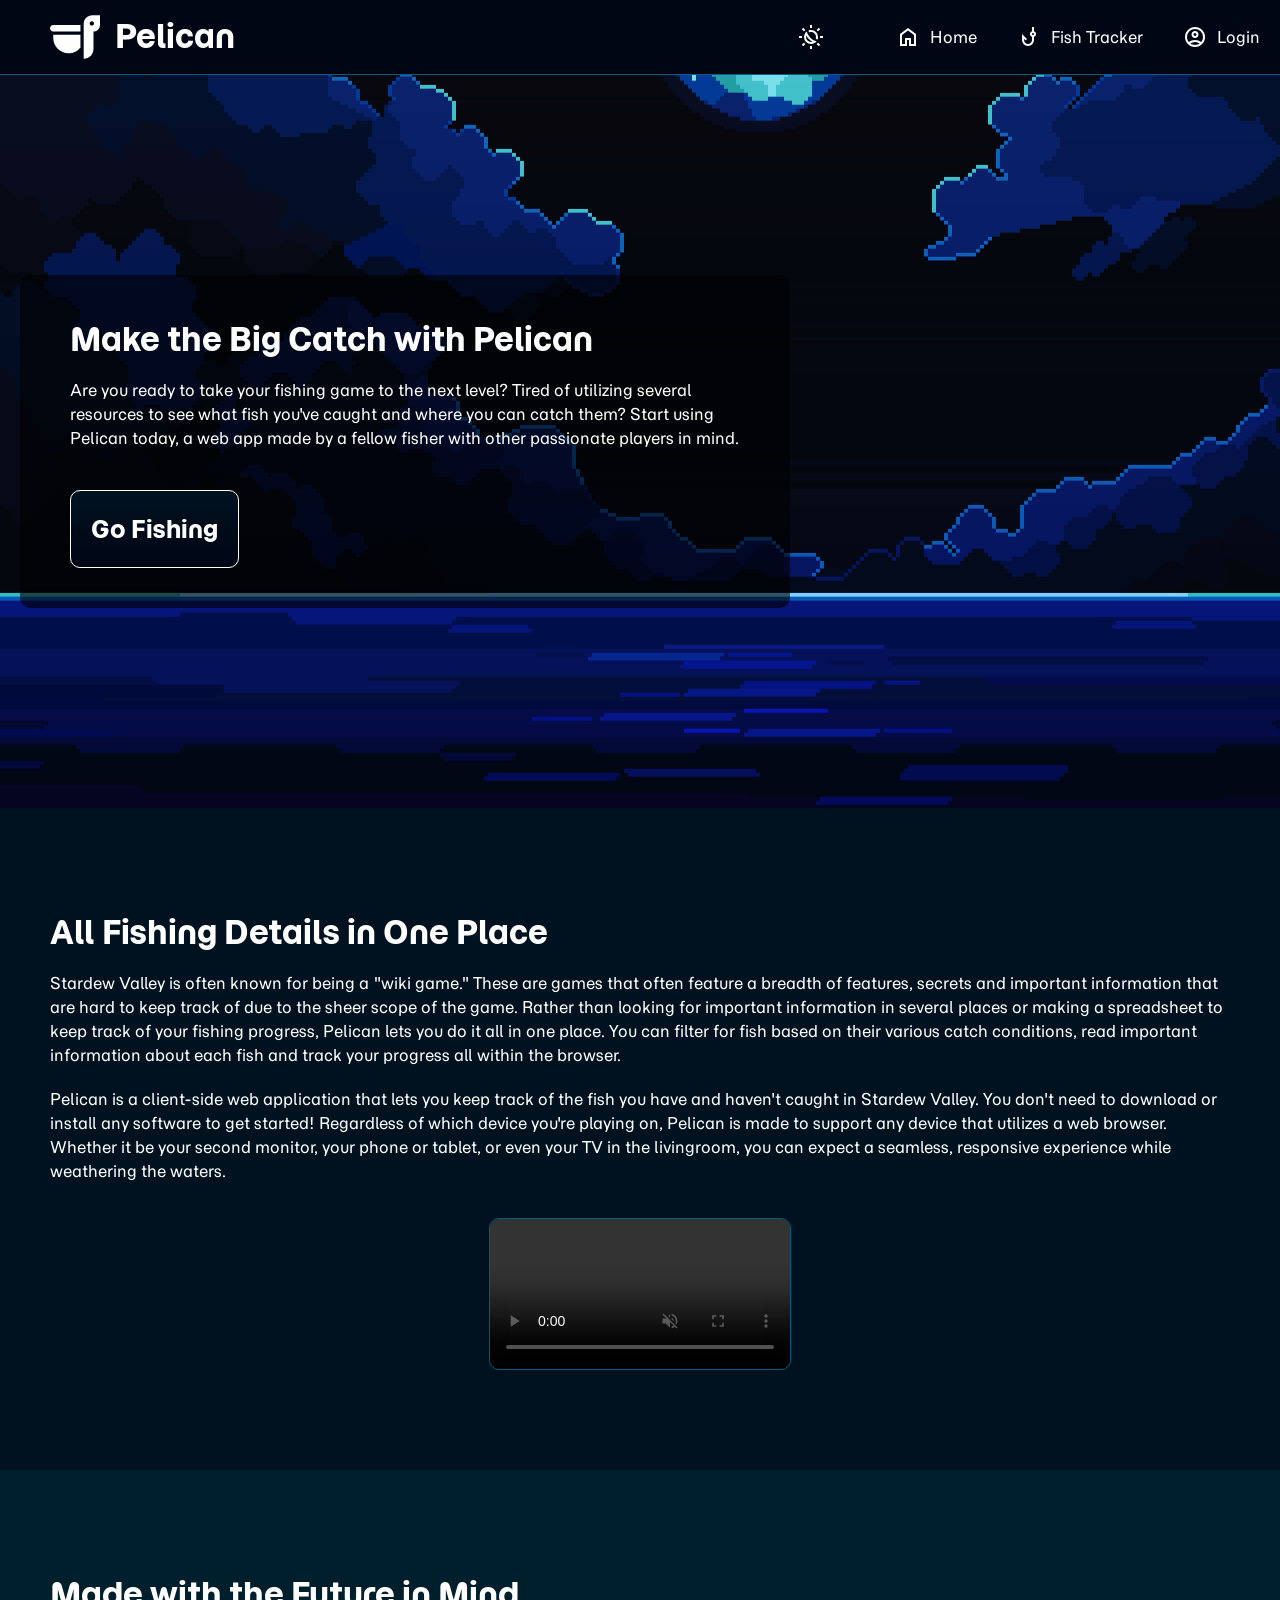
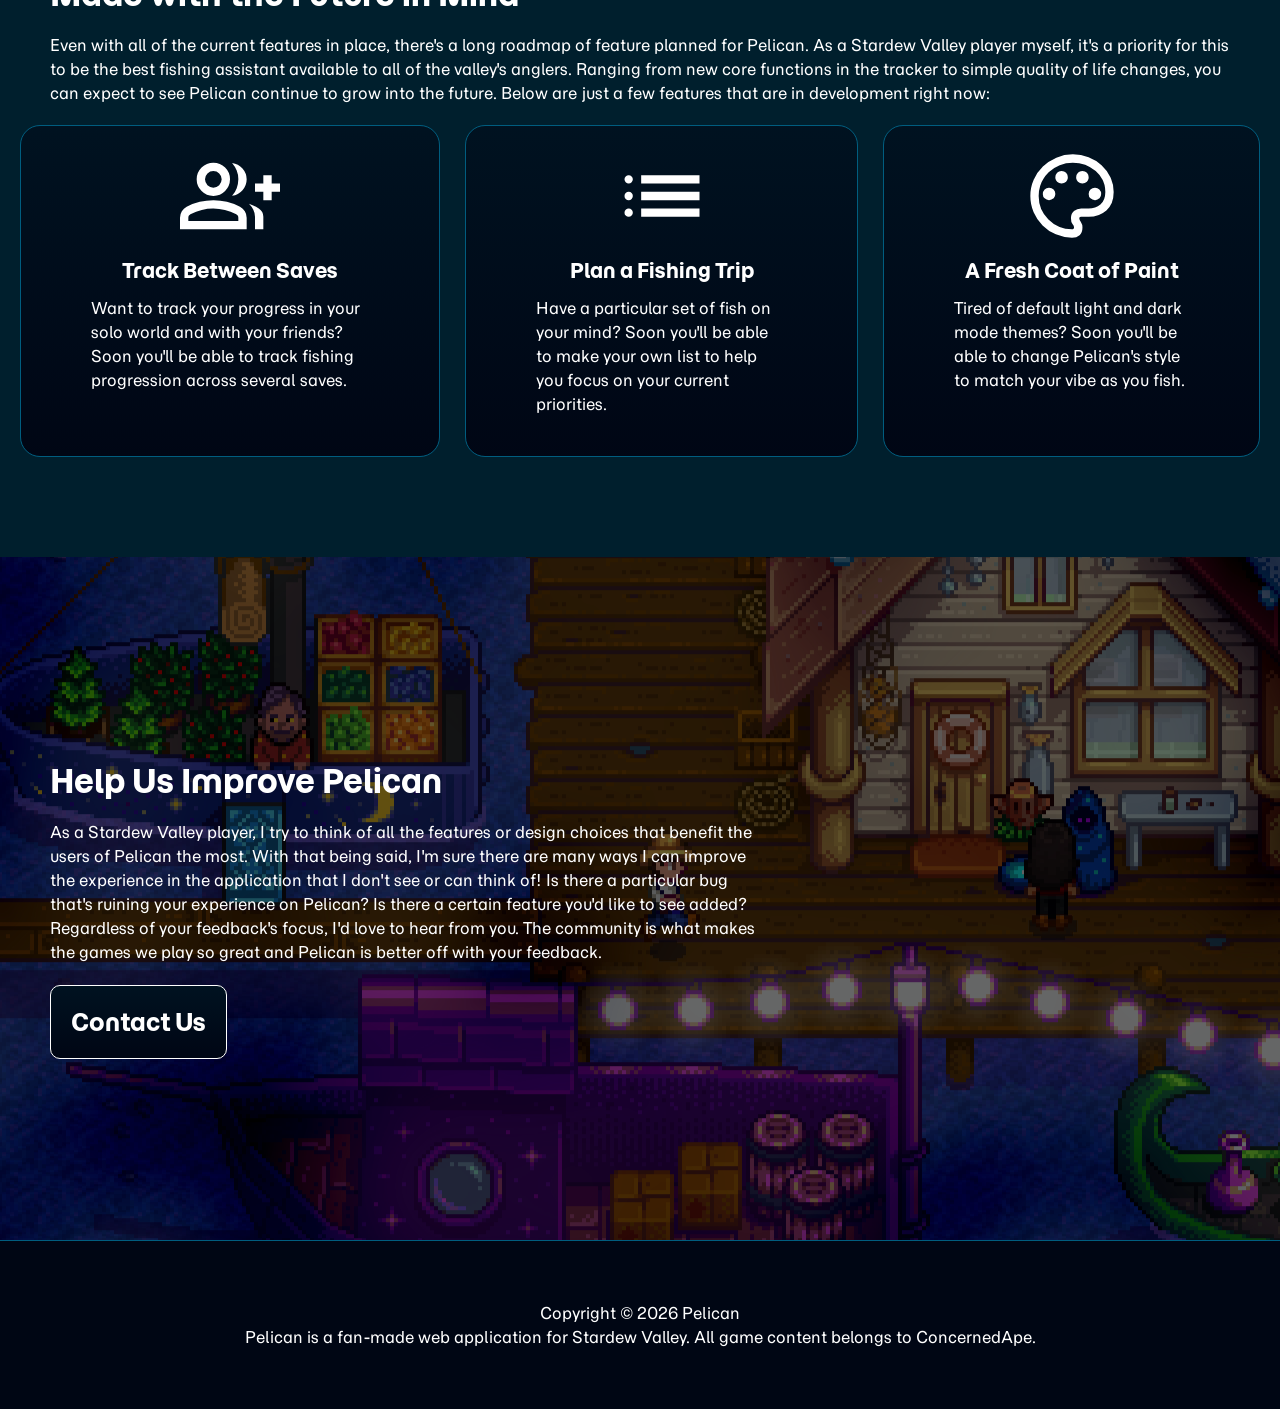
<file: index.html>
<!DOCTYPE html>
<html>
    <head>
        <meta name="author" content="George Poelcher III">
        <meta name="description" content="Learn more about Pelican, the best companion fishing web app for Stardew Valley.">
        <meta name="viewport" content="width=device-width, initial-scale=1.0">

        <meta charset="utf-8">

        <!-- TO DO: LINKS AND RELEVANT META TAGS -->
        <link rel="canonical" href="">

        <!-- OPEN GRAPH CARD INFORMATION -->
        <meta property="og:type" content="website">
        <meta property="og:url" content="">
        <meta property="og:title" content="">
        <meta property="og:description" content="">
        <meta property="og:image" content="https://example.com">

        <!-- Twitter Card Snippets -->
        <meta name="twitter:card" content="">
        <meta name="twitter:url" content="">
        <meta name="twitter:title" content="">
        <meta name="twitter:description" content="">
        <meta name="twitter:image" content="">

        <!-- Main stylesheet -->
        <link rel="stylesheet" href="styles.css">

        <!-- Navigation Logic Script -->
        <script src="js/nav.js" defer></script>

        <title>Home - Pelican</title>
    </head>

    <body class="index-body">
        <header>
            <a href="#">
                <div id="headerLogo">
                    <svg fill="#000000" height="800px" width="800px" version="1.1" id="Layer_1" xmlns="http://www.w3.org/2000/svg" xmlns:xlink="http://www.w3.org/1999/xlink" viewBox="0 0 512 512" xml:space="preserve">
                        <g>
                            <g>
                                <path d="M478.609,33.391h-44.522c-49.178,0-89.044,39.866-89.044,89.044v356.174c55.324,0,100.174-44.848,100.174-100.174V200.348
                                    c36.884,0,66.783-29.9,66.783-66.783V33.391H478.609z M428.522,139.13h-0.004c-12.271,0-22.256-9.986-22.256-22.261
                                    c0.004-12.277,9.991-22.261,22.261-22.261c12.275,0,22.261,9.986,22.261,22.261S440.796,139.13,428.522,139.13z"/>
                            </g>
                        </g>
                        <g>
                            <g>
                                <path d="M33.391,133.565C14.95,133.565,0,148.516,0,166.957c0,18.441,14.95,33.391,33.391,33.391h278.261v-66.783H33.391z"/>
                            </g>
                        </g>
                        <g>
                            <g>
                                <path d="M33.391,233.739v33.391c0,86.061,69.766,155.826,155.826,155.826c49.664,0,93.9-23.236,122.435-59.429V233.739H33.391z"/>
                            </g>
                        </g>
                    </svg>
                    <h1>Pelican</h1>
                </div>
            </a>

             <div id="navButtons">
                <button class="theme-toggle"><svg xmlns="http://www.w3.org/2000/svg" viewBox="0 0 24 24" height="24px" width="24px" fill="#e3e3e3"><path d="M8.44,12.43q-0.66-0.88-1.21-1.85Q7.1,10.93 7.06,11.29T7.03,12q0,2.07 1.45,3.53Q9.93,16.98 12,16.98q0.35,0 0.71-0.05t0.71-0.15q-0.97-0.55-1.85-1.21T9.9,14.1T8.44,12.43Zm5.74,2.46q1.57,0.91 3.38,1.41q-1,1.27-2.45,1.99T12.03,19Q9.1,19 7.06,16.96Q5.03,14.93 5.03,12q0-1.63 0.71-3.08T7.73,6.47q0.5,1.8 1.41,3.38t2.19,2.85t2.85,2.19Zm4.4-0.39q-0.5-0.13-0.99-0.28t-0.96-0.35q0.2-0.45 0.29-0.91T17,12q0-2.08-1.46-3.54T12,7q-0.5,0-0.96,0.09q-0.46,0.09-0.91,0.29Q9.93,6.9 9.79,6.43T9.53,5.45q0.6-0.23 1.22-0.34T12.03,5q2.93,0 4.96,2.04Q19.03,9.07 19.03,12q0,0.65-0.11,1.27T18.58,14.5ZM11,3V0h2V3H11Zm0,21V21h2v3H11ZM19.08,6.35L17.65,4.93l2.13-2.1l1.43,1.4L19.08,6.35ZM4.23,21.18L2.8,19.77l2.13-2.13l1.42,1.43l-2.13,2.1ZM21,13V11h3v2H21ZM0,13V11H3v2H0Zm19.78,8.2l-2.13-2.13l1.42-1.43l2.1,2.13l-1.4,1.43ZM4.93,6.35L2.83,4.22L4.23,2.8L6.35,4.93L4.93,6.35ZM9.9,14.1Z"/></svg></button>
                <button class="menu-toggle"><svg xmlns="http://www.w3.org/2000/svg" viewBox="0 0 24 24" height="24px" width="24px" fill="#e3e3e3"><path d="M3,18V16H21v2H3Zm0-5V11H21v2H3ZM3,8V6H21V8H3Z"/></svg></button>
             </div>
            
            <nav>
                <ul>
                    <li><a href="#"><svg xmlns="http://www.w3.org/2000/svg" viewBox="0 0 24 24" height="24px" width="24px" fill="#e3e3e3"><path d="M6,19H9V13h6v6h3V10L12,5.5L6,10v9ZM4,21V9l8-6l8,6V21H13V15H11v6H4Zm8-8.75Z"/></svg>Home</a></li>
                    <li><a href="tracker.html"><svg xmlns="http://www.w3.org/2000/svg" viewBox="0 0 24 24" height="24px" width="24px" fill="#e3e3e3"><path d="M6.75,19.25Q5,17.5 5,15V9l5,5L8.6,15.43L7,13.83V15q0,1.65 1.18,2.82T11,19t2.83-1.18T15,15V11.83q-0.9-0.35-1.45-1.11T13,9t0.55-1.71T15,6.18V2h2V6.18q0.9,0.35 1.45,1.11T19,9t-0.55,1.72T17,11.83V15q0,2.5-1.75,4.25T11,21T6.75,19.25Zm9.96-9.54Q17,9.42 17,9q0-0.43-0.29-0.71T16,8T15.29,8.29T15,9q0,0.42 0.29,0.71T16,10q0.43,0 0.71-0.29ZM16,9Z"/></svg>Fish Tracker</a></li>
                    <li><a href="login.html"><svg xmlns="http://www.w3.org/2000/svg" viewBox="0 0 24 24" height="24px" width="24px" fill="#e3e3e3"><path d="M5.85,17.1q1.27-0.98 2.85-1.54T12,15t3.3,0.56t2.85,1.54q0.88-1.03 1.36-2.33T20,12q0-3.33-2.34-5.66T12,4Q8.68,4 6.34,6.34T4,12q0,1.47 0.49,2.78q0.49,1.3 1.36,2.33Zm3.66-5.11Q8.5,10.98 8.5,9.5q0-1.48 1.01-2.49T12,6t2.49,1.01T15.5,9.5t-1.01,2.49T12,13q-1.47,0-2.49-1.01ZM12,22q-2.07,0-3.9-0.79q-1.82-0.79-3.17-2.14Q3.58,17.73 2.79,15.9T2,12Q2,9.92 2.79,8.1Q3.58,6.27 4.93,4.93Q6.28,3.57 8.1,2.79Q9.93,2 12,2t3.9,0.79t3.17,2.14q1.35,1.35 2.14,3.17Q22,9.92 22,12t-0.79,3.9t-2.14,3.17q-1.35,1.35-3.17,2.14T12,22Zm2.5-2.39q1.18-0.39 2.15-1.11q-0.98-0.73-2.15-1.11T12,17T9.5,17.39Q8.33,17.77 7.35,18.5q0.98,0.73 2.15,1.11T12,20t2.5-0.39Zm-1.42-9.04Q13.5,10.15 13.5,9.5T13.08,8.42T12,8T10.93,8.42T10.5,9.5t0.43,1.07T12,11t1.08-0.43ZM12,9.5Zm0,9Z"/></svg>Login</a></li>
                </ul>
                <button class="menu-close"><svg xmlns="http://www.w3.org/2000/svg" viewBox="0 0 24 24" height="24px" width="24px" fill="#e3e3e3"><path d="M6.4,19L5,17.6L10.6,12L5,6.4L6.4,5L12,10.6L17.6,5L19,6.4L13.4,12L19,17.6L17.6,19L12,13.4L6.4,19Z"/></svg></button>
            </nav>
        </header>

        <main>
            <section id="hero">
                <div>
                    <div>
                        <h2>Make the Big Catch with Pelican</h2>

                        <p>Are you ready to take your fishing game to the next level? Tired of utilizing several resources to see what fish you've caught and where you can catch them? 
                            Start using Pelican today, a web app made by a fellow fisher with other passionate players in mind. 
                        </p>
                    </div>

                    <a href="tracker.html">Go Fishing</a>
                </div>
            </section>

            <!-- <section id="about">
                <div>
                    <h2>What is Pelican?</h2>
                    <p>Pelican is a client-side web application that lets you keep track of the fish you have and haven't caught in Stardew Valley. [NOTE: THIS SECTION IS UNDER CONSTRUCTION]</p>
                </div>
                
                <img src="" alt="">
            </section> -->

            <section id="onePlace">
                <div>
                    <h2>All Fishing Details in One Place</h2>

                    <p>Stardew Valley is often known for being a "wiki game." These are games that often feature a breadth of features, secrets and important information that are hard to keep track of due to the sheer scope 
                        of the game. Rather than looking for important information in several places or making a spreadsheet to keep track of your fishing progress, Pelican lets you do it all in one place. You can filter for 
                        fish based on their various catch conditions, read important information about each fish and track your progress all within the browser.
                    </p>

                    <p>Pelican is a client-side web application that lets you keep track of the fish you have and haven't caught in Stardew Valley. You don't need to download or install any software to get started! Regardless of which device you're playing on, Pelican is made to support any device that utilizes a web browser. Whether it be your second monitor, your phone or tablet, or even your TV in the livingroom,
                        you can expect a seamless, responsive experience while weathering the waters.</p>
                </div>

                <video src="assets/webm/home-video.mov" controls controlslist="nodownload" autoplay muted loop type="video/webm"></video>
            </section>

            <section id="future">
                <h2>Made with the Future in Mind</h2>
                <p>Even with all of the current features in place, there's a long roadmap of feature planned for Pelican. As a Stardew Valley player myself, it's a priority for this to be the best fishing assistant available
                    to all of the valley's anglers. Ranging from new core functions in the tracker to simple quality of life changes, you can expect to see Pelican continue to grow into the future. Below are just a few features
                     that are in development right now:
                </p>

                <div id="futureCards">
                    <div class="future-card">
                        <svg xmlns="http://www.w3.org/2000/svg" viewBox="0 0 24 24" height="24px" width="24px" fill="#e3e3e3"><path d="M12.5,11.95q0.73-0.8 1.11-1.82T14,8T13.61,5.88T12.5,4.05Q14,4.25 15,5.38T16,8t-1,2.63t-2.5,1.32ZM18,20V17q0-0.9-0.4-1.71q-0.4-0.81-1.05-1.44q1.27,0.45 2.36,1.16T20,17v3H18Zm2-7V11H18V9h2V7h2V9h2v2H22v2H20ZM5.18,10.83Q4,9.65 4,8T5.18,5.18T8,4t2.83,1.18T12,8t-1.17,2.82T8,12T5.18,10.83ZM0,20V17.2q0-0.85 0.44-1.56q0.44-0.71 1.16-1.09q1.55-0.78 3.15-1.16T8,13t3.25,0.39t3.15,1.16q0.72,0.38 1.16,1.09T16,17.2V20H0ZM8,10q0.83,0 1.41-0.59T10,8T9.41,6.59Q8.83,6 8,6Q7.18,6 6.59,6.59Q6,7.18 6,8T6.59,9.41T8,10ZM2,18H14V17.2q0-0.27-0.14-0.5q-0.14-0.22-0.36-0.35q-1.35-0.68-2.72-1.01T8,15T5.23,15.34T2.5,16.35Q2.28,16.48 2.14,16.7Q2,16.93 2,17.2V18ZM8,8ZM8,18Z"/></svg>
                        <div>
                            <h3>Track Between Saves</h3>
                            <p>Want to track your progress in your solo world and with your friends? Soon you'll be able to track fishing progression across several saves.</p>
                        </div>    
                    </div>

                    <div class="future-card">
                        <svg xmlns="http://www.w3.org/2000/svg" viewBox="0 0 24 24" height="24px" width="24px" fill="#e3e3e3"><path d="M7,9V7H21V9H7Zm0,4V11H21v2H7Zm0,4V15H21v2H7ZM4,9Q3.58,9 3.29,8.71T3,8Q3,7.57 3.29,7.29T4,7T4.71,7.29T5,8Q5,8.42 4.71,8.71T4,9Zm0,4q-0.42,0-0.71-0.29Q3,12.43 3,12t0.29-0.71T4,11t0.71,0.29T5,12T4.71,12.71T4,13Zm0,4q-0.42,0-0.71-0.29Q3,16.43 3,16t0.29-0.71T4,15t0.71,0.29T5,16T4.71,16.71T4,17Z"/></svg>
                        <div>
                            <h3>Plan a Fishing Trip</h3>
                            <p>Have a particular set of fish on your mind? Soon you'll be able to make your own list to help you focus on your current priorities.</p>
                        </div>
                    </div>

                    <div class="future-card">
                        <svg xmlns="http://www.w3.org/2000/svg" viewBox="0 0 24 24" height="24px" width="24px" fill="#e3e3e3"><path d="M12,22q-2.05,0-3.88-0.79Q6.3,20.43 4.94,19.06Q3.58,17.7 2.79,15.88T2,12Q2,9.92 2.81,8.1q0.81-1.83 2.2-3.17Q6.4,3.57 8.25,2.79T12.2,2q2,0 3.78,0.69t3.11,1.9t2.13,2.88Q22,9.13 22,11.05q0,2.88-1.75,4.41T16,17H14.15q-0.22,0-0.31,0.13T13.75,17.4q0,0.3 0.38,0.86t0.38,1.29q0,1.25-0.69,1.85T12,22Zm0-10ZM7.58,12.58Q8,12.15 8,11.5T7.58,10.43T6.5,10T5.43,10.43T5,11.5t0.43,1.07T6.5,13t1.08-0.43Zm3-4Q11,8.15 11,7.5T10.58,6.43T9.5,6T8.43,6.43T8,7.5T8.43,8.57T9.5,9t1.08-0.43Zm5,0Q16,8.15 16,7.5T15.58,6.43T14.5,6T13.43,6.43T13,7.5t0.43,1.07T14.5,9t1.08-0.43Zm3,4Q19,12.15 19,11.5t-0.43-1.08T17.5,10t-1.07,0.42T16,11.5t0.43,1.07T17.5,13t1.07-0.43ZM12,20q0.23,0 0.36-0.13t0.14-0.32q0-0.35-0.38-0.82T11.75,17.3q0-1.05 0.73-1.68T14.25,15H16q1.65,0 2.82-0.96T20,11.05q0-3.03-2.31-5.04T12.2,4Q8.8,4 6.4,6.32T4,12q0,3.32 2.34,5.66T12,20Z"/></svg>
                        <div>
                            <h3>A Fresh Coat of Paint</h3>
                            <p>Tired of default light and dark mode themes? Soon you'll be able to change Pelican's style to match your vibe as you fish.</p>
                        </div>
                    </div>
                </div>
            </section>

            <section id="improve">
                <div>
                    <h2>Help Us Improve Pelican</h2>
                    <p>As a Stardew Valley player, I try to think of all the features or design choices that benefit the users of Pelican the most. With that being said, I'm sure there are many ways I can improve the experience
                         in the application that I don't see or can think of! Is there a particular bug that's ruining your experience on Pelican? Is there a certain feature you'd like to see added? Regardless of your feedback's
                          focus, I'd love to hear from you. The community is what makes the games we play so great and Pelican is better off with your feedback.
                    </p>
                </div>

                <a href="mailto:dev@georgepoelcher.com">Contact Us</a>

            </section>

            <div id="menuBlur" class="hidden"></div>
        </main>

        <footer>
            <p>Copyright &copy; 2026 Pelican</p>
            <p>Pelican is a fan-made web application for Stardew Valley. All game content belongs to ConcernedApe.</p>  
        </footer>

    </body>
</file>
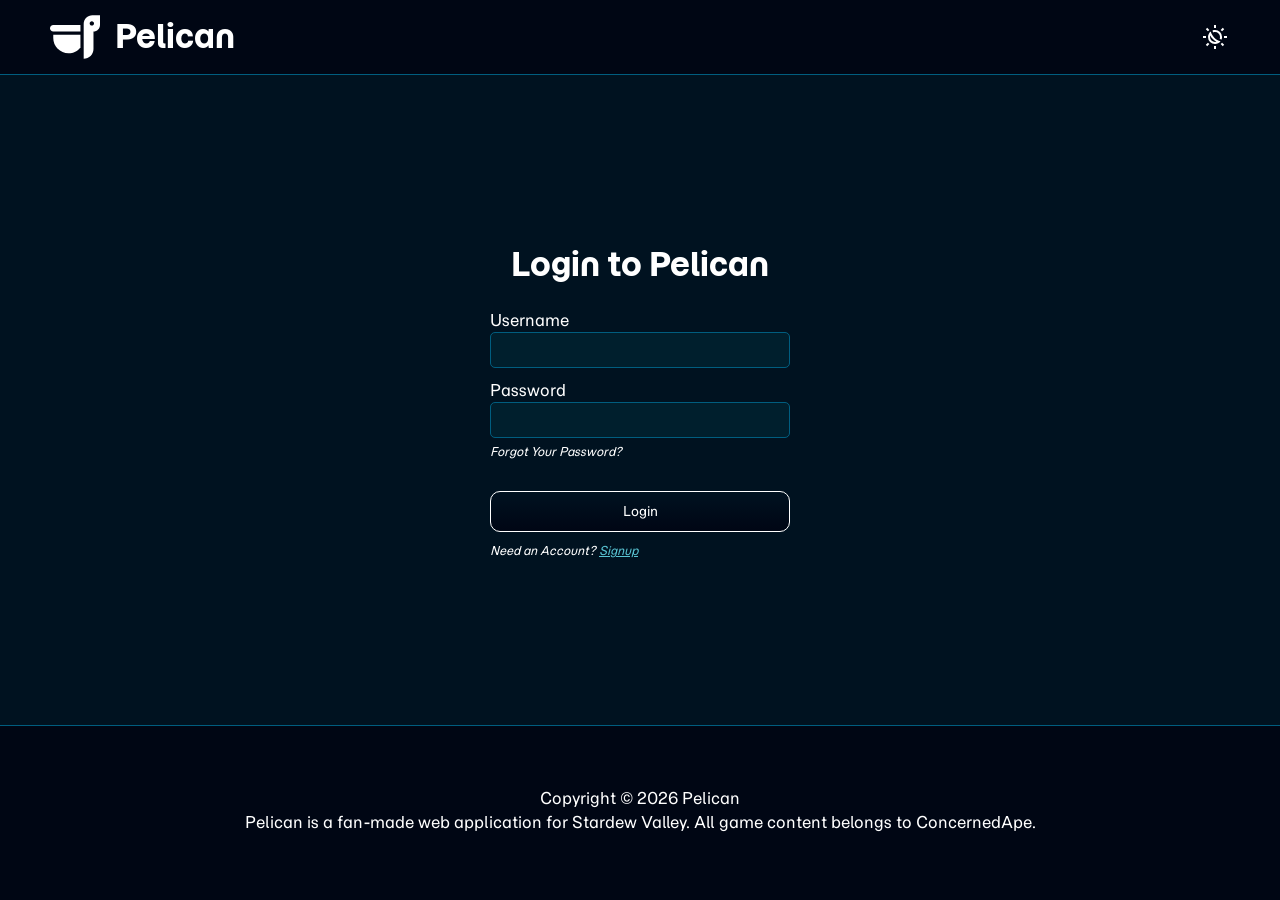
<file: login.html>
<!DOCTYPE html>
<html>
    <head>
        <meta name="author" content="George Poelcher III">
        <meta name="description" content="Login to Pelican to view your saved fishing data in Stardew Valley.">
        <meta name="viewport" content="width=device-width, initial-scale=1.0">

        <meta charset="utf-8">

        <!-- TO DO: LINKS AND RELEVANT META TAGS -->
        <link rel="canonical" href="">

        <!-- OPEN GRAPH CARD INFORMATION -->
        <meta property="og:type" content="website">
        <meta property="og:url" content="">
        <meta property="og:title" content="">
        <meta property="og:description" content="">
        <meta property="og:image" content="https://example.com">

        <!-- Twitter Card Snippets -->
        <meta name="twitter:card" content="">
        <meta name="twitter:url" content="">
        <meta name="twitter:title" content="">
        <meta name="twitter:description" content="">
        <meta name="twitter:image" content="">

        <!-- Main stylesheet -->
        <link rel="stylesheet" href="styles.css">

         <!-- Main script -->
          <script src="js/nav.js" defer></script>
          <script src="js/form.js" defer></script>

        <title>Login - Pelican</title>
    </head>

    <body class="login-body">
        <header>
            <a href="index.html">
                <div id="headerLogo">
                    <svg fill="#000000" height="800px" width="800px" version="1.1" id="Layer_1" xmlns="http://www.w3.org/2000/svg" xmlns:xlink="http://www.w3.org/1999/xlink" viewBox="0 0 512 512" xml:space="preserve">
                        <g>
                            <g>
                                <path d="M478.609,33.391h-44.522c-49.178,0-89.044,39.866-89.044,89.044v356.174c55.324,0,100.174-44.848,100.174-100.174V200.348
                                    c36.884,0,66.783-29.9,66.783-66.783V33.391H478.609z M428.522,139.13h-0.004c-12.271,0-22.256-9.986-22.256-22.261
                                    c0.004-12.277,9.991-22.261,22.261-22.261c12.275,0,22.261,9.986,22.261,22.261S440.796,139.13,428.522,139.13z"/>
                            </g>
                        </g>
                        <g>
                            <g>
                                <path d="M33.391,133.565C14.95,133.565,0,148.516,0,166.957c0,18.441,14.95,33.391,33.391,33.391h278.261v-66.783H33.391z"/>
                            </g>
                        </g>
                        <g>
                            <g>
                                <path d="M33.391,233.739v33.391c0,86.061,69.766,155.826,155.826,155.826c49.664,0,93.9-23.236,122.435-59.429V233.739H33.391z"/>
                            </g>
                        </g>
                    </svg>
                    <h1>Pelican</h1>
                </div>
            </a>

            <div id="navButtons">
                <button class="theme-toggle"><svg xmlns="http://www.w3.org/2000/svg" viewBox="0 0 24 24" height="24px" width="24px" fill="#e3e3e3"><path d="M8.44,12.43q-0.66-0.88-1.21-1.85Q7.1,10.93 7.06,11.29T7.03,12q0,2.07 1.45,3.53Q9.93,16.98 12,16.98q0.35,0 0.71-0.05t0.71-0.15q-0.97-0.55-1.85-1.21T9.9,14.1T8.44,12.43Zm5.74,2.46q1.57,0.91 3.38,1.41q-1,1.27-2.45,1.99T12.03,19Q9.1,19 7.06,16.96Q5.03,14.93 5.03,12q0-1.63 0.71-3.08T7.73,6.47q0.5,1.8 1.41,3.38t2.19,2.85t2.85,2.19Zm4.4-0.39q-0.5-0.13-0.99-0.28t-0.96-0.35q0.2-0.45 0.29-0.91T17,12q0-2.08-1.46-3.54T12,7q-0.5,0-0.96,0.09q-0.46,0.09-0.91,0.29Q9.93,6.9 9.79,6.43T9.53,5.45q0.6-0.23 1.22-0.34T12.03,5q2.93,0 4.96,2.04Q19.03,9.07 19.03,12q0,0.65-0.11,1.27T18.58,14.5ZM11,3V0h2V3H11Zm0,21V21h2v3H11ZM19.08,6.35L17.65,4.93l2.13-2.1l1.43,1.4L19.08,6.35ZM4.23,21.18L2.8,19.77l2.13-2.13l1.42,1.43l-2.13,2.1ZM21,13V11h3v2H21ZM0,13V11H3v2H0Zm19.78,8.2l-2.13-2.13l1.42-1.43l2.1,2.13l-1.4,1.43ZM4.93,6.35L2.83,4.22L4.23,2.8L6.35,4.93L4.93,6.35ZM9.9,14.1Z"/></svg></button>
             </div>
        </header>

        <main>
            <section id="login">
                <h2>Login to Pelican</h2>
                <form action="#">
                    <div>
                        <label for="userName">Username</label>
                        <input type="text" id="userName" name="userName">
                    </div>

                    <div>
                        <label for="password">Password</label>
                        <input type="text" id="password" name="password">
                        <p>Forgot Your Password?</p>
                    </div>

                    <span id="messageSpan" class="hidden">This is a message container.</span>

                    <div>
                        <input type="submit" value="Login">
                        <p>Need an Account? <a href="signup.html">Signup</a></p>
                    </div>
                </form>
            </section>
        </main>

        <footer>
            <p>Copyright &copy; 2026 Pelican</p>
            <p>Pelican is a fan-made web application for Stardew Valley. All game content belongs to ConcernedApe.</p>
        </footer>
    </body>
</html>
</file>
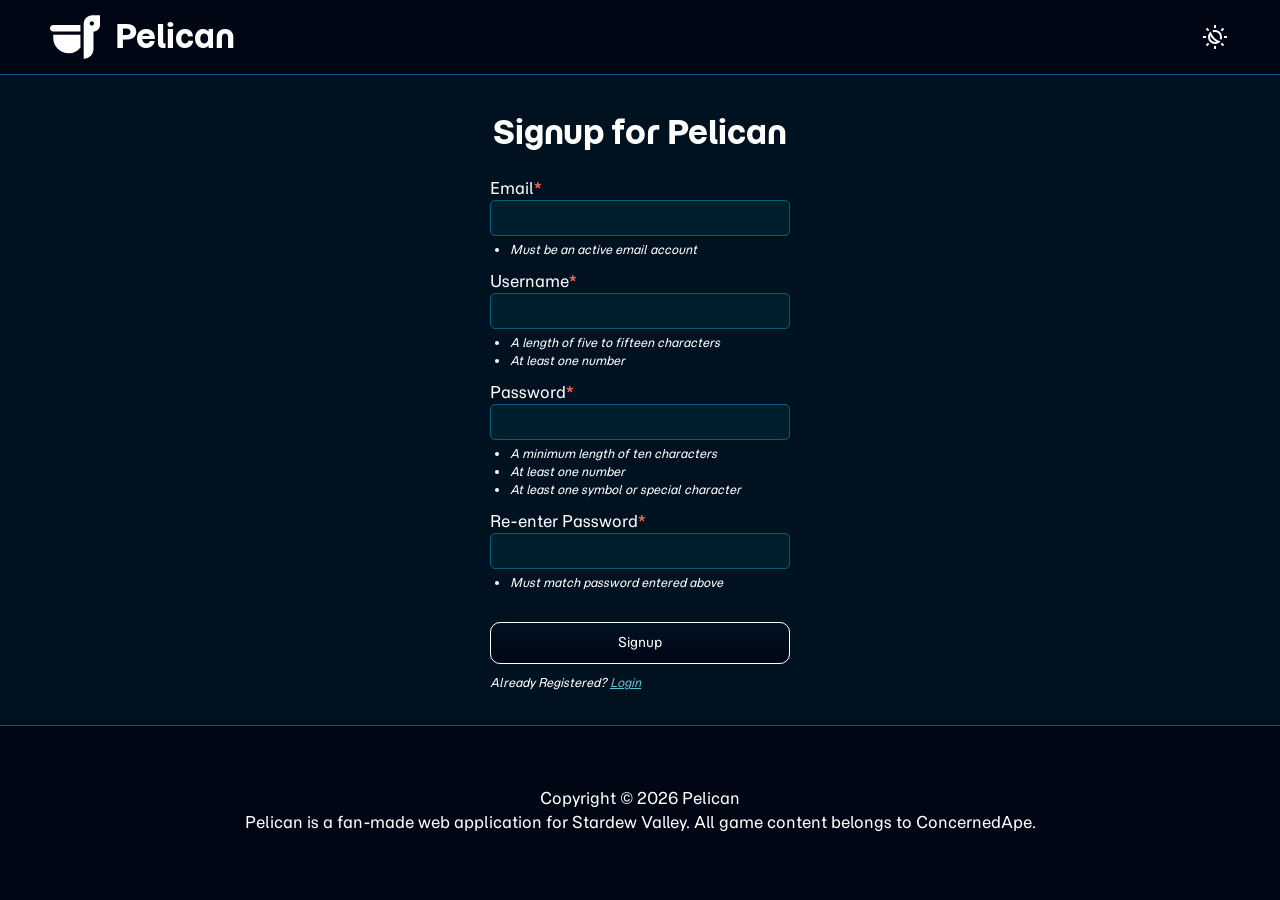
<file: signup.html>
<!DOCTYPE html>
<html>
    <head>
        <meta name="author" content="George Poelcher III">
        <meta name="description" content="Signup for an account with Pelican to begin tracking your fishing journey in Stardew Valley.">
        <meta name="viewport" content="width=device-width, initial-scale=1.0">

        <meta charset="utf-8">

        <!-- TO DO: LINKS AND RELEVANT META TAGS -->
        <link rel="canonical" href="">

        <!-- OPEN GRAPH CARD INFORMATION -->
        <meta property="og:type" content="website">
        <meta property="og:url" content="">
        <meta property="og:title" content="">
        <meta property="og:description" content="">
        <meta property="og:image" content="https://example.com">

        <!-- Twitter Card Snippets -->
        <meta name="twitter:card" content="">
        <meta name="twitter:url" content="">
        <meta name="twitter:title" content="">
        <meta name="twitter:description" content="">
        <meta name="twitter:image" content="">

        <!-- Main stylesheet -->
        <link rel="stylesheet" href="styles.css">

         <!-- Main script -->
        <script src="js/form.js" defer></script>
        <script src="js/nav.js" defer></script>

        <title>Signup - Pelican</title>
    </head>

    <body class="signup-body">
        <header>
            <a href="index.html">
                <div id="headerLogo">
                    <svg fill="#000000" height="800px" width="800px" version="1.1" id="Layer_1" xmlns="http://www.w3.org/2000/svg" xmlns:xlink="http://www.w3.org/1999/xlink" viewBox="0 0 512 512" xml:space="preserve">
                        <g>
                            <g>
                                <path d="M478.609,33.391h-44.522c-49.178,0-89.044,39.866-89.044,89.044v356.174c55.324,0,100.174-44.848,100.174-100.174V200.348
                                    c36.884,0,66.783-29.9,66.783-66.783V33.391H478.609z M428.522,139.13h-0.004c-12.271,0-22.256-9.986-22.256-22.261
                                    c0.004-12.277,9.991-22.261,22.261-22.261c12.275,0,22.261,9.986,22.261,22.261S440.796,139.13,428.522,139.13z"/>
                            </g>
                        </g>
                        <g>
                            <g>
                                <path d="M33.391,133.565C14.95,133.565,0,148.516,0,166.957c0,18.441,14.95,33.391,33.391,33.391h278.261v-66.783H33.391z"/>
                            </g>
                        </g>
                        <g>
                            <g>
                                <path d="M33.391,233.739v33.391c0,86.061,69.766,155.826,155.826,155.826c49.664,0,93.9-23.236,122.435-59.429V233.739H33.391z"/>
                            </g>
                        </g>
                    </svg>
                    <h1>Pelican</h1>
                </div>
            </a>

            <div id="navButtons">
                <button class="theme-toggle"><svg xmlns="http://www.w3.org/2000/svg" viewBox="0 0 24 24" height="24px" width="24px" fill="#e3e3e3"><path d="M8.44,12.43q-0.66-0.88-1.21-1.85Q7.1,10.93 7.06,11.29T7.03,12q0,2.07 1.45,3.53Q9.93,16.98 12,16.98q0.35,0 0.71-0.05t0.71-0.15q-0.97-0.55-1.85-1.21T9.9,14.1T8.44,12.43Zm5.74,2.46q1.57,0.91 3.38,1.41q-1,1.27-2.45,1.99T12.03,19Q9.1,19 7.06,16.96Q5.03,14.93 5.03,12q0-1.63 0.71-3.08T7.73,6.47q0.5,1.8 1.41,3.38t2.19,2.85t2.85,2.19Zm4.4-0.39q-0.5-0.13-0.99-0.28t-0.96-0.35q0.2-0.45 0.29-0.91T17,12q0-2.08-1.46-3.54T12,7q-0.5,0-0.96,0.09q-0.46,0.09-0.91,0.29Q9.93,6.9 9.79,6.43T9.53,5.45q0.6-0.23 1.22-0.34T12.03,5q2.93,0 4.96,2.04Q19.03,9.07 19.03,12q0,0.65-0.11,1.27T18.58,14.5ZM11,3V0h2V3H11Zm0,21V21h2v3H11ZM19.08,6.35L17.65,4.93l2.13-2.1l1.43,1.4L19.08,6.35ZM4.23,21.18L2.8,19.77l2.13-2.13l1.42,1.43l-2.13,2.1ZM21,13V11h3v2H21ZM0,13V11H3v2H0Zm19.78,8.2l-2.13-2.13l1.42-1.43l2.1,2.13l-1.4,1.43ZM4.93,6.35L2.83,4.22L4.23,2.8L6.35,4.93L4.93,6.35ZM9.9,14.1Z"/></svg></button>
             </div>
        </header>

        <main>
            <section id="signup">
                <h2>Signup for Pelican</h2>

                <!-- TO-DO: Add listed requirements for username and password that will be checked upon submission. -->
                <form action="#">
                    <div>
                        <label for="email">Email<span class="required">*</span></label>
                        <input type="text" id="email" name="email">
                        
                        <div>
                            <ul>
                                <li>Must be an active email account</li>
                            </ul>    
                        </div>
                    </div>

                    <div>
                        <label for="userName">Username<span class="required">*</span></label>
                        <input type="text" id="userName" name="userName">
                        
                        <div>
                            <ul>
                                <li>A length of five to fifteen characters</li>
                                <li>At least one number</li>
                            </ul>    
                        </div>
                    </div>

                    <div>
                        <label for="password">Password<span class="required">*</span></label>
                        <input type="text" id="password" name="password">
                        <div>
                            <ul>
                                <li>A minimum length of ten characters</li>
                                <li>At least one number</li>
                                <li>At least one symbol or special character</li>
                            </ul>    
                        </div>
                    </div>

                    <div>
                        <label for="passwordCheck">Re-enter Password<span class="required">*</span></label>
                        <input type="text" id="passwordCheck" name="passwordCheck">
                        <div>
                            <ul>
                                <li>Must match password entered above</li>
                            </ul>    
                        </div>
                    </div>

                    <div>
                        <input type="submit" value="Signup">
                        <p>Already Registered? <a href="login.html">Login</a></p>
                    </div>
                </form>
            </section>
        </main>

        <footer>
            <p>Copyright &copy; 2026 Pelican</p>
            <p>Pelican is a fan-made web application for Stardew Valley. All game content belongs to ConcernedApe.</p>
        </footer>
    </body>
</html>
</file>
<file: styles.css>
/* George Poelcher - GIT 480 - Pelican - Prof. Storm */
@import url('https://fonts.googleapis.com/css2?family=Momo+Trust+Display&family=Momo+Trust+Sans:wght@200..800&display=swap');

:root{
    --black: #303030;
    --white: #fbfbfb;
    --blue: #03045e;
    --cyan: #90e9ef;

    /* I used this tool to help me create a concise color palette for this project. */
    /* https://www.iamsajid.com/ui-colors/ */
    --dark-bg-1: oklch(0.1 0.1 208);
    --dark-bg-2: oklch(0.15 0.1 208);
    --dark-bg-3: oklch(0.2 0.1 208);
    --dark-bg-gradient: linear-gradient(0deg, var(--dark-bg-1), var(--dark-bg-2));
    --dark-bg-gradient-hover: linear-gradient(0deg, var(--dark-bg-2), var(--dark-bg-3));
    --dark-border: oklch(0.4 0.2 208);
    /* --dark-text-1: oklch(95.526% 0.03021 196.857); */
    --dark-text-1: oklch(1 0 259);
    --dark-text-2: oklch(0.76 0.1 208);

    --light-bg-3: oklch(0.92 0.005 201);
    --light-bg-2: oklch(0.96 0.005 201);
    --light-bg-1: oklch(1 0.005 201);
    --light-bg-gradient: linear-gradient(0deg, var(--light-bg-3), var(--light-bg-2));
    --light-bg-gradient-hover: linear-gradient(0deg, var(--light-bg-2), var(--light-bg-1));
    --light-border: oklch(0.6 0.01 201);
    --light-text-1: oklch(0.15 0.01 201);
    --light-text-2: oklch(0.4 0.01 201);

    --body-bg-1: var(--dark-bg-1);
    --body-bg-2: var(--dark-bg-2);
    --body-bg-3: var(--dark-bg-3);
    --body-border: var(--dark-border);
    --button-border: var(--dark-text-1);
    --body-gradient: var(--dark-bg-gradient);
    --body-gradient-hover: var(--dark-bg-gradient-hover);
    --heading-text-color: var(--dark-text-1);
    --body-text-color: var(--dark-text-1);
    --body-text-color-2: var(--dark-text-2);

    --heading-font: "Momo Trust Display", sans-serif;
    --body-font: "Momo Trust Sans", serif;

    --fish-card-heading-size: 1rem;
    --caption-size: 0.75rem;

    --button-corner: 10px;
    --card-corner: 20px;
    --menu-blur: rgba(0, 0, 0, 0.6);

    --danger: oklch(0.7 0.19 30);
    --success: oklch(0.7 0.19 160);

    --diff-easy: oklch(0.7 0.19 160);
    --diff-medium: oklch(0.7 0.2 59);
    --diff-hard: oklch(0.7 0.19 30);
    --diff-legend: oklch(0.4 0.17 302);

    --legendary-tag: oklch(0.4 0.17 302);
    --quest-tag: oklch(0.7 0.2 59);
    --crabpot-tag: oklch(0.7 0.19 30);
    --bundle-tag: oklch(0.5 0.17 260);
    --other-tag: oklch(0.5 0.17 100);

    --was-caught-1: oklch(0.6503 0.1923 144.6);
    --was-caught-2: oklch(0.7171 0.1923 144.6);
    --was-caught-gradient: linear-gradient(0deg, var(--was-caught-1), var(--was-caught-2));

    --body-max-width: 75ch;
}

/* http://meyerweb.com/eric/tools/css/reset/ 
   v2.0 | 20110126
   License: none (public domain)
*/

html, body, div, span, applet, object, iframe,
h1, h2, h3, h4, h5, h6, p, blockquote, pre,
a, abbr, acronym, address, big, cite, code,
del, dfn, em, img, ins, kbd, q, s, samp,
small, strike, strong, sub, sup, tt, var,
b, u, i, center,
dl, dt, dd, ol, ul, li,
fieldset, form, label, legend,
table, caption, tbody, tfoot, thead, tr, th, td,
article, aside, canvas, details, embed, 
figure, figcaption, footer, header, hgroup, 
menu, nav, output, ruby, section, summary,
time, mark, audio, video {
	margin: 0;
	padding: 0;
	border: 0;
	font-size: 100%;
	font: inherit;
	vertical-align: baseline;
}
/* HTML5 display-role reset for older browsers */
article, aside, details, figcaption, figure, 
footer, header, hgroup, menu, nav, section {
	display: block;
}
body {
	line-height: 1;
}

ol, ul {
	list-style: none;
}
blockquote, q {
	quotes: none;
}
blockquote:before, blockquote:after,
q:before, q:after {
	content: '';
	content: none;
}
table {
	border-collapse: collapse;
	border-spacing: 0;
}

/* UNIVERSAL STYLES */
.hidden{
    display: none !important;
}

/* Light mode theme colors adjusted */
.light{
    --body-bg-1: var(--light-bg-3);
    --body-bg-2: var(--light-bg-2);
    --body-bg-3: var(--light-bg-1);
    --body-border: var(--light-border);
    --button-border: var(--light-text-1);
    --body-gradient: var(--light-bg-gradient);
    --body-gradient-hover: var(--light-bg-gradient-hover);
    --heading-text-color: var(--light-text-2);
    --body-text-color: var(--light-text-1);
    --body-text-color-2: var(--light-text-2);
}

body{
    background: var(--body-bg-1);
    color: var(--body-text-color);
}

body, input, select{
    line-height: 1.5;
    font-family: var(--body-font);
}


h1, h2, h3, h4, h5{
    font-family: var(--heading-font);
    color: var(--heading-text-color);
}

h1{
    font-size: 2rem;
}

h2{
    font-size: 2rem;
}

h3{
    font-size: 1.25rem;
}

h4{
    font-size: 1.25rem;
}

h5{
    font-size: 1.15rem;
}

.index-body h2, .index-body h3, .index-body main p, .index-body main a{
    margin: 0px 50px;
}


/* UNIVERSAL - HEADER STYLES */
header{
    background-color: var(--body-bg-1);
    border-bottom: 1px solid var(--body-border);
}

header a{
    text-decoration: none;
    color: var(--body-text-color);
    display: flex;
    align-items: center;
    gap: 10px;
}

#headerLogo{
    display: flex;
    flex-direction: row;
    gap: 15px;
    margin-left: 50px;
}

#headerLogo svg{
    height: 50px;
    width: 50px;
    fill: var(--heading-text-color);
}

/* UNIVERSAL - SVG BUTTON STYLES */
button svg{
    pointer-events: none;
}

button:has(svg){
    display: flex;
    align-items: center;
    justify-content: center;
}

.theme-toggle, .menu-toggle, .menu-close, .popup-close{
    border: none;
    height: 50px;
    width: 50px;
    border-radius: 30px;
}

.theme-toggle, .menu-toggle{
    background-color: var(--body-bg-1);
}

.theme-toggle:hover, .menu-toggle:hover, .menu-close:hover{
    background: var(--body-bg-2);
}

.theme-toggle svg, .menu-toggle svg, .menu-close svg, .popup-close svg, .catch-button svg, header a svg{
    fill: var(--body-text-color);
}

.popup-close{
    background-color: var(--body-bg-2);
}

.popup-close:hover{
    background-color: var(--body-bg-1);
}

/* UNIVERSAL - FOOTER STYLES */
footer{
    text-align: center;
    padding: 60px 20px;
    border-top: 1px solid var(--body-border);
    background: var(--body-bg-1);
}

/* UNIVERSAL - MAIN STYLES */

/* UNIVERSAL - HERO */
#hero{
    background: linear-gradient(180deg,rgba(0, 0, 0, 0.65) 0%, rgba(0, 0, 0, 0.85) 100%), url(assets/images/hero.png);
    background-blend-mode: overlay;
    background-repeat: no-repeat;
    background-position: 50% 75%;
    padding: 200px 0px;
}

.light #hero{
    background: linear-gradient(180deg,rgba(0, 0, 0, 0.65) 0%, rgba(0, 0, 0, 0.85) 100%), url(assets/images/hero_light.png);
    background-blend-mode: soft-light;
    background-repeat: no-repeat;
    background-position: 50% 100%;
}

#hero div{
    margin-bottom: 40px;
    max-width: 70ch;
}

#hero > div{
    background-color: var(--menu-blur);
    padding: 40px 0px;
    margin: 0px 20px;
    justify-self: center;
    border-radius: var(--button-corner);
}

#hero a{
    text-decoration: none;
    font-size: 1.5rem;
    background: var(--body-gradient);
    color: var(--body-text-color);
    padding: 20px;
    border-radius: var(--button-corner);
    border: 1px solid var(--body-text-color);
    font-family: var(--heading-font);
    display: inline-block;
}

#hero a:hover{
    background: var(--body-gradient-hover);
}

.light #hero div, .light #hero h2{
    color: var(--dark-text-1);
}

/* INDEX - GENERAL */
/* .index-body section:not(.index-body section:first-of-type){
} */

/* .index-body p{
    max-width: var(--body-max-width);
} */

.index-body h2{
    margin-bottom: 15px;
}

/* INDEX - ABOUT */
#about{
    background-color: var(--body-bg-1);
}

/* INDEX - ONEPLACE */
#onePlace{
    background-color: var(--body-bg-2);
    display: flex;
    flex-direction: column;
    padding: 100px 0;
}

#onePlace p{
    margin-bottom: 20px;
}

#onePlace video{
    border: 1px solid var(--body-border);
    border-radius: var(--button-corner);
    max-width: min(90%, 800px);
    height: 100%;
    display: block;
    margin: 15px auto 0;
}

/* INDEX - FUTURE */
#future{
    background-color: var(--body-bg-3);
    padding: 100px 0;
}

#futureCards{
    display: flex;
    flex-direction: column;
    gap: 25px;
    margin: 20px 20px 0;
}

.future-card{
    background: var(--body-gradient);
    padding: 20px;
    border-radius: var(--card-corner);
    border: 1px solid var(--body-border);
    display: flex;
    flex-direction: column;
}

.future-card:hover{
    background: var(--body-gradient-hover);
}

.future-card svg{
    height: 100px;
    width: 100px;
    display: block;
    margin: 0 auto 10px;
    fill: var(--body-text-color);
}

.future-card div{
    margin-bottom: 20px;
}

.future-card h3{
    margin-bottom: 10px;
    text-align: center;
}


/* INDEX - IMPROVE */
#improve{
    background: url(assets/images/NightMarket.png), var(--menu-blur);
    background-blend-mode: overlay;
    background-repeat: no-repeat;
    background-position: 50% 40%;
    padding: 200px 0;
}

#improve h2, #improve p{
    color: var(--dark-text-1);
}

#improve p{
    max-width: 65ch;
}

#improve div{
    margin-bottom: 40px;
}

#improve a{
    text-decoration: none;
    font-size: 1.5rem;
    background: var(--body-gradient);
    color: var(--body-text-color);
    padding: 20px;
    border-radius: var(--button-corner);
    border: 1px solid var(--body-text-color);
    font-family: var(--heading-font);
}

#improve a:hover{
    background: var(--body-gradient-hover);
}

/* TRACKER BEGINS */
.tracker-body main{
    background-color: var(--body-bg-3);
}

/* TRACKER - FILTER SECTION STYLES */
#filters label{
    color: var(--body-text-color);
}

#filtersWrapper div:first-of-type fieldset{
    margin-bottom: 20px;
}

#filtersWrapper legend:last-of-type{
    margin-bottom: 5px;
}

.dropdown-div{
    display: flex;
    flex-direction: column;
    gap: 5px;
    margin-bottom: 10px;
}

.dropdown-div label, #filtersWrapper div:first-of-type legend, #filtersWrapper div:last-of-type legend{
    font-weight: bold;
    font-size: 1.15rem;
}

select, input[type=text]{
    font-size: 1rem;
    padding: 5px 0;
    background-color: var(--body-bg-3);
    color: var(--body-font);
    border: 1px solid var(--body-border);
    border-radius: 5px;
}

input[type=text]{
    padding-left: 10px;
}

input[type^=radio]{
    height: 20px;
    width: 20px;
}

#openFilters, #resetButton{
    background: var(--body-gradient);
    color: var(--body-text-color);
    padding: 20px 40px;
    border-radius: var(--button-corner);
    border: 1px solid var(--button-border);
}

#openFilters:hover, #resetButton:hover{
    background: var(--body-gradient-hover);
}

fieldset:first-of-type{
    margin-bottom: 20px;
}

/* TRACKER - FISH CARD LIST STYLES */
#cardList{
    display: grid;
    grid-template-columns: repeat(auto-fit, minmax(300px, 1fr));
    gap: 20px;
    margin: 0 20px;
}

#cardList #trackerError{
    align-self: center;
    justify-self: center;
    margin-bottom: 20px;
    max-width: 65ch;
}

.fish-card{
    display: flex;
    border-radius: 15px;
    background: var(--body-gradient);
    border: 1px solid var(--body-border);
    padding: 20px 40px;
    align-items: center;
    position: relative;
}

.fish-card .card-details{
    display: flex;
    flex-direction: row;
    margin-right: auto;
    gap: 5px;
}

.fish-card h3{
    font-size: var(--fish-card-heading-size);
}

.fish-card p{
    font-size: var(--caption-size);
}

.fish-card:hover{
    background: var(--body-gradient-hover);
    cursor: pointer;
}

.was-caught, .was-caught:hover{
    background: var(--was-caught-gradient);
    background-blend-mode: hard-light;
    border-color: var(--body-text-color);
}

.light .was-caught *{
    color: var(--dark-text-1);
}

.fish-card img{
    height: 50px;
    width: 50px;
}

.catch-button{
    background-color: var(--body-bg-3);
    color: var(--body-text-color);
    border: 1px solid var(--button-border);
    border-radius: 50px;
    height: 40px;
    width: 40px;
}

.catch-button:hover{
    background-color: var(--body-bg-1);
}

/* TRACKER - FISH POPUP STYLES */
.fish-popup{
    z-index: 10;
    position: fixed;
    top: 0;
    display: flex;
    flex-direction: column;
    height: 100dvh;
    width: min(50dvw, 300px);
    padding: 0px 30px;
    justify-content: center;
    background-color: var(--body-bg-2);
    border-right: 1px solid var(--body-border);
}

.tag{
    font-size: var(--caption-size);
    text-transform: uppercase;
    padding: 4px;
    border-radius: var(--button-corner);
    font-weight: bold;
    place-self: center;
    color: var(--dark-text-1);
    margin-right: 3px;
}

.bundle-tag{
    background-color: var(--bundle-tag);
}

.legendary-tag{
    background-color: var(--legendary-tag);
    /* background: linear-gradient(45deg, var(--success), var(--bundle-tag), var(--legendary-tag));
    animation: legendary-animation 5s ease infinite;
    background-size: 200% 200%; */
}

/* @keyframes legendary-animation{
    0%{
        background-position: 0% 0%;
    }

    50%{
        background-position: 100% 100%;
    }
    
    100%{
        background-position: 0% 0%;
    }
} */

.crabpot-tag{
    background-color: var(--crabpot-tag);
}

.quest-tag{
    background-color: var(--quest-tag);
}

.other-tag{
    background-color: var(--other-tag);
}


.fish-popup h5{
    border-bottom: 1px solid var(--body-border);
}

.fish-popup h4 ~ p{
    font-size: var(--caption-size);
}

.fish-popup #diffP{
    font-weight: bold;
    /* text-transform: uppercase; */
    padding: 4px;
    border-radius: var(--button-corner);
    color: var(--dark-text-1);
}

.diff-easy{
    background-color: var(--diff-easy);
    margin-bottom: 3px;
    display: inline-block;
}

.diff-medium{
    background-color: var(--diff-medium);
    margin-bottom: 3px;
    display: inline-block;
}

.diff-hard{
    background-color: var(--diff-hard);
    margin-bottom: 3px;
    display: inline-block;
}

.diff-legend{
    background-color: var(--diff-legend);
    margin-bottom: 3px;
    display: inline-block;
}

#popupStatus{
    background: var(--body-bg-3);
    color: var(--body-font);
    border: 1px solid var(--button-border);
    border-radius: var(--button-corner);
}

#popupStatus svg{
    fill: var(--body-text-color);
}

.fish-popup button:first-of-type{
    position: absolute;
    top: 30px;
    right: 30px;
}

#popupStatus{
    height: 80px;
}

#popupStatus:hover{
    background: var(--body-gradient-hover);
}

.fish-popup > div{
    margin-top: 20px;
    margin-bottom: 10px;
}

/* LOGIN/SIGNUP - GENERAL */
#login, #signup{
    display: flex;
    flex-direction: column;
    background: var(--body-bg-2);
    align-items: center;
    justify-content: center;
    gap: 20px;
    padding: 25px 0px;
    min-height: 600px;
}

#login form, #signup form{
    display: flex;
    flex-direction: column;
    gap: 10px;
    width: min(80dvw, 300px);
}

#login form div, #signup form div{
    display: flex;
    flex-direction: column;
}

#login form ul, #signup form ul{
    font-size: var(--caption-size);
    list-style: disc;
    margin-left: 20px;
    margin-top: 5px;
    font-style: italic;
}

#login input[type^=submit], #signup input[type^=submit]{
    background: var(--body-gradient);
    color: var(--body-text-color);
    padding: 10px;
    border-radius: var(--button-corner);
    border: 1px solid var(--button-border);
    margin-top: 20px;
    margin-bottom: 5px;
}

#login input[type^=submit]:hover, #signup input[type^=submit]:hover{
    background: var(--body-gradient-hover);
}

#login p, #signup p:last-of-type{
    font-size: var(--caption-size);
    font-style: italic;
    margin-top: 5px;
}

#login a, #signup a{
    color: var(--body-text-color-2);
}

.required{
    color: var(--danger);
}

.error{
    color: var(--danger);
}

.success{
    color: var(--success);
}

/* MOBILE STYLES BEGINS */

/* HEADER - MOBILE */
header{
    display: flex;
    flex-direction: row;
    align-items: center;
    padding: 15px 0;
    justify-content: space-between;
}

.index-body #navButtons, .tracker-body #navButtons, .login-body #navButtons, .signup-body #navButtons{
    margin-left: auto;
    margin-right: 40px;
    display: flex;
    flex-direction: row;
    gap: 10px;
}

.tracker-body nav, .index-body nav{
    z-index: 11;
    background: var(--body-gradient);
    position: fixed;
    width: 50dvw;
    height: 100dvh;
    top: 0;
    right: -1000%;
    border-right: 1px solid var(--body-border);
}

.show-menu{
    left: 0;
}

#menuBlur{
    position: fixed;
    top: 0;
    left: 0;
    height: 100dvh;
    width: 100dvw;
    background-color: var(--menu-blur);
    z-index: 9;
}


.tracker-body nav .menu-close, .index-body nav .menu-close, #filtersWrapper .menu-close{
    position: absolute;
    right: 25px;
    top: 15px;
}

nav .menu-close{
    background-color: var(--body-bg-2);
}

nav .menu-close:hover{
    background-color: var(--body-bg-1);
}

.tracker-body nav ul, .index-body nav ul{
    position: fixed;
    top: 100px;
}

.tracker-body nav li, .index-body nav li{
    padding: 20px;
}

/* TRACKER - MOBILE */
.tracker-body h2{
    display: none;
}

#progressDiv{
    text-align: center;
    margin-bottom: 50px;
    padding-top: 50px;
}

#progressDiv p{
    font-size: 1.5rem;
}

#openFilters{
    margin-top: 25px;
}

#filtersWrapper{
    z-index: 11;
    background: var(--body-gradient);
    position: fixed;
    width: min(50dvw, 300px);
    height: 100dvh;
    top: 0;
    right: -1000%;
    align-content: center;
    border-right: 1px solid var(--body-border);
    padding-left: 20px;
}

#filtersWrapper .menu-close{
    background-color: var(--body-bg-2);
}

#filtersWrapper .menu-close:hover{
    background-color: var(--body-bg-1);
}

#filtersWrapper select{
    width: 80%;
}

#filtersWrapper div:first-of-type legend{
    margin-bottom: 10px;
}

.radio-div{
    margin-bottom: 10px;
    display: flex;
    flex-direction: row;
    align-content: center;
    gap: 10px;
}

.checkbox-div{
    margin-bottom: 10px;
}

.checkbox-div input{
    margin-right: 10px;
}

/* TABLET (min-width: 768px) */
@media (min-width: 768px) {
    
    /* HEADER */
    header{
        /* padding-top: 25px;
        padding-bottom: 25px; */
        padding: 0;
        align-items: center;
    }

    .login-body header, .signup-body header{
        height: 74px;
    }

    /* HEADER - NAVIGATION MENU */
    .menu-toggle, .menu-close:not(#filtersWrapper .menu-close){
        display: none;
    }

    /* Essentially undoing and resetting all of the styles that made the mobile nav menu work. Reset back to default before adusting. */
    .tracker-body nav, .index-body nav{
        position: static;
        width: auto;
        height: auto;
        z-index: auto;
        align-content: normal;
        background: none;
        border-right: none;
    }

    .tracker-body nav ul, .index-body nav ul{
        justify-self: normal;
        display: flex;
        flex-direction: row;
        gap: 0px;
        align-self: center;
        position: static;
        top: auto;
    }

    .tracker-body nav li, .index-body nav li{
        margin-bottom: 0;
        width: auto;
        padding: 25px 20px;
        text-align: left;
        text-transform: none;
        border-bottom: none;
        background: none;
        transition: background-color 0.1s ease;
    }

    nav li:hover{
        background-color: var(--body-bg-2);
        transition: background-color 0.1s ease;
    }

}

@media (min-width: 1024px){
    #futureCards{
        flex-direction: row;
        justify-content: space-around;
    }
}

/* TRACKER - LARGER SCREENS */
@media (min-width: 1300px){
    /* TRACKER - LARGER SCREENS */
    #filtersWrapper{
        position: static;
        width: auto;
        height: auto;
        z-index: auto;
        padding-left: 0;
        background: none;
        border-right: none;
    }

    #filtersWrapper .menu-close{
        display: none;
    }

    #filtersWrapper div:first-of-type fieldset{
        margin: 0;
    }

    #filtersWrapper > div{ 
        margin-bottom: 20px;
    }

    #filtersWrapper select{
        width: auto;
    }

    #progressDiv{
        position: static;
        margin: 0;
        padding: 0;
        text-align: left;
        margin-bottom: 20px;
    }

    #progressDiv p{
        font-size: 1.15rem;
        font-style: italic;
    }

    #openFilters{
        display: none;
    }

    #resetButton{
        width: 100%;
    }

    .tracker-body main{
        display: grid;
        grid-template-columns: 300px 1fr;
        height: calc(100dvh - 30px);
    }

    #filters{
        overflow-y: auto;
        background-color: var(--body-bg-2);
        border-right: 1px solid var(--body-border);
        display: flex;
        flex-direction: column;
        align-items: center;
        padding-top: 20px;
    }

    #cardList{
        overflow-y: scroll;
        scrollbar-color: var(--body-text-color) var(--body-bg-3);
        padding-right: 20px;
        padding-top: 20px;
        padding-bottom: 20px;
    }
}

@media (min-width: 1500px){
        /* INDEX - LARGER SCREENS */
    #onePlace{
        display: flex;
        flex-direction: row;
    }

    #onePlace video{
        margin-right: 50px;
    }
}
</file>
